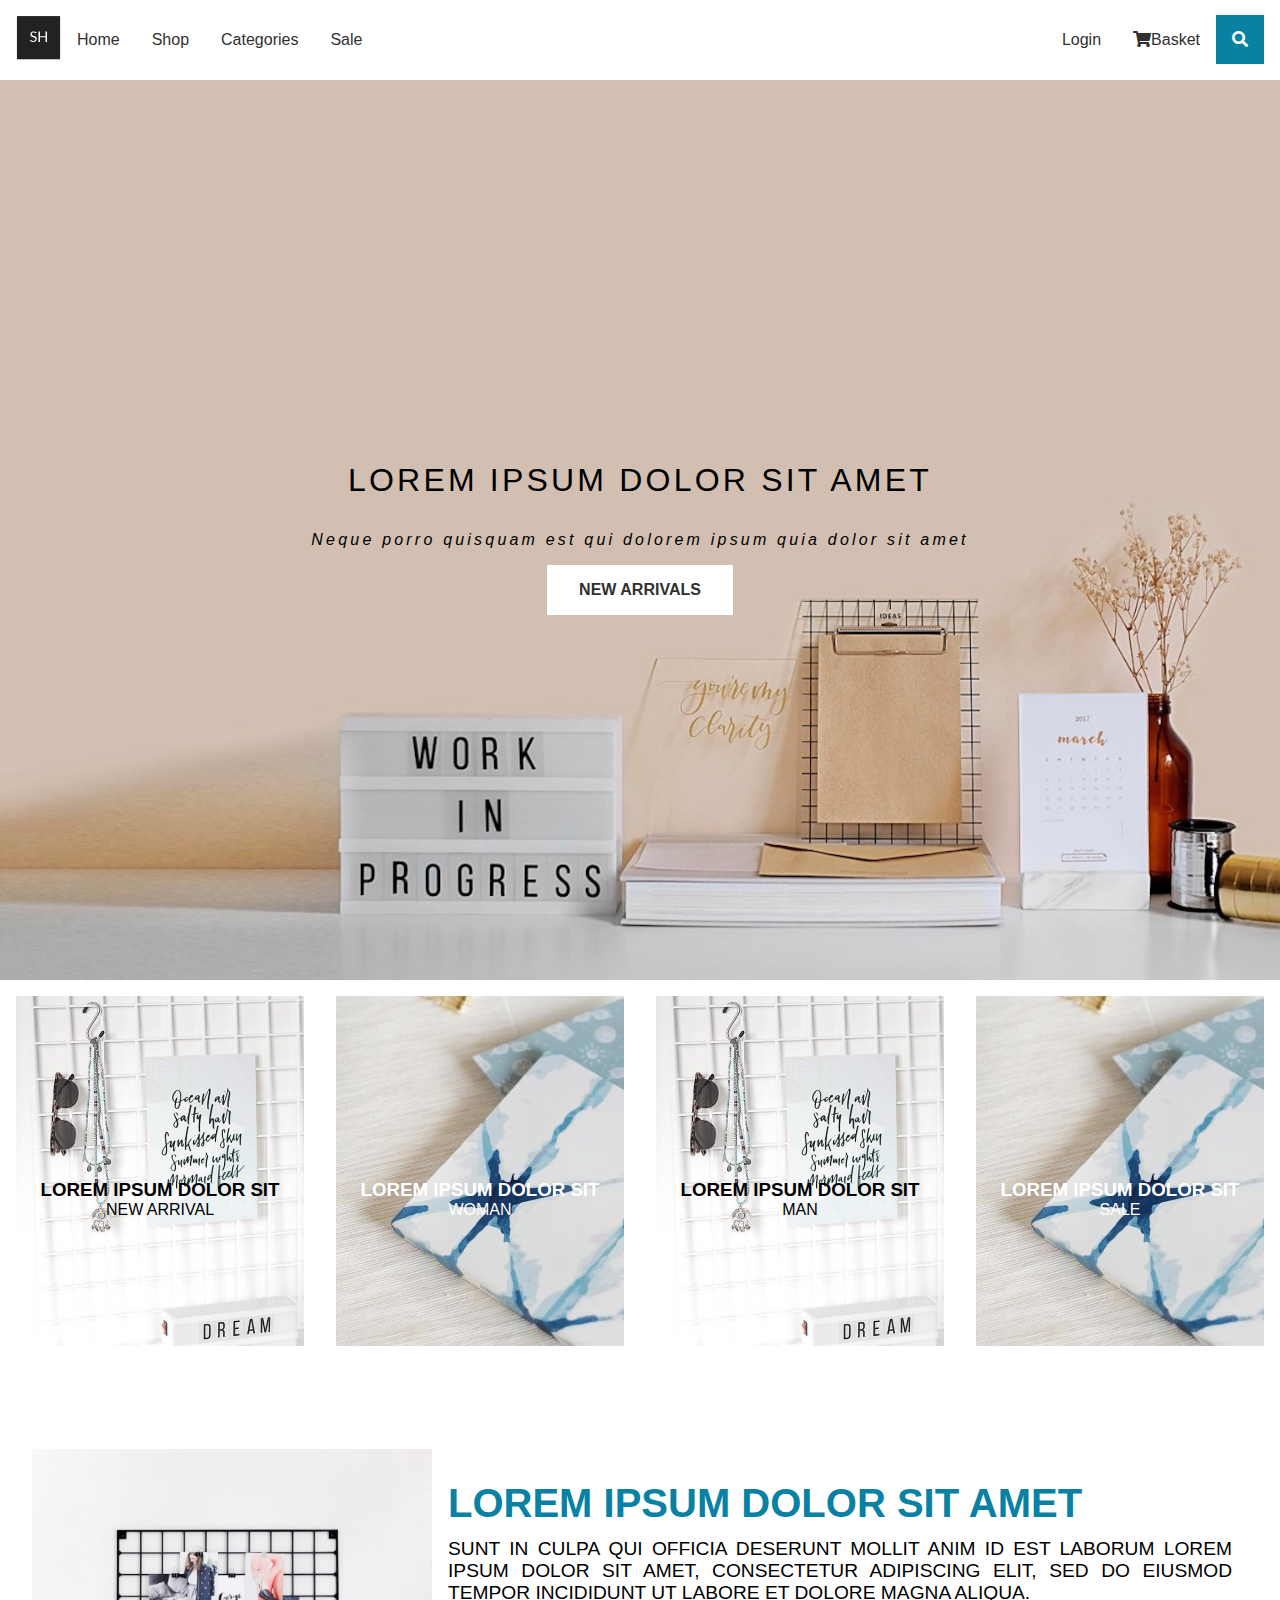
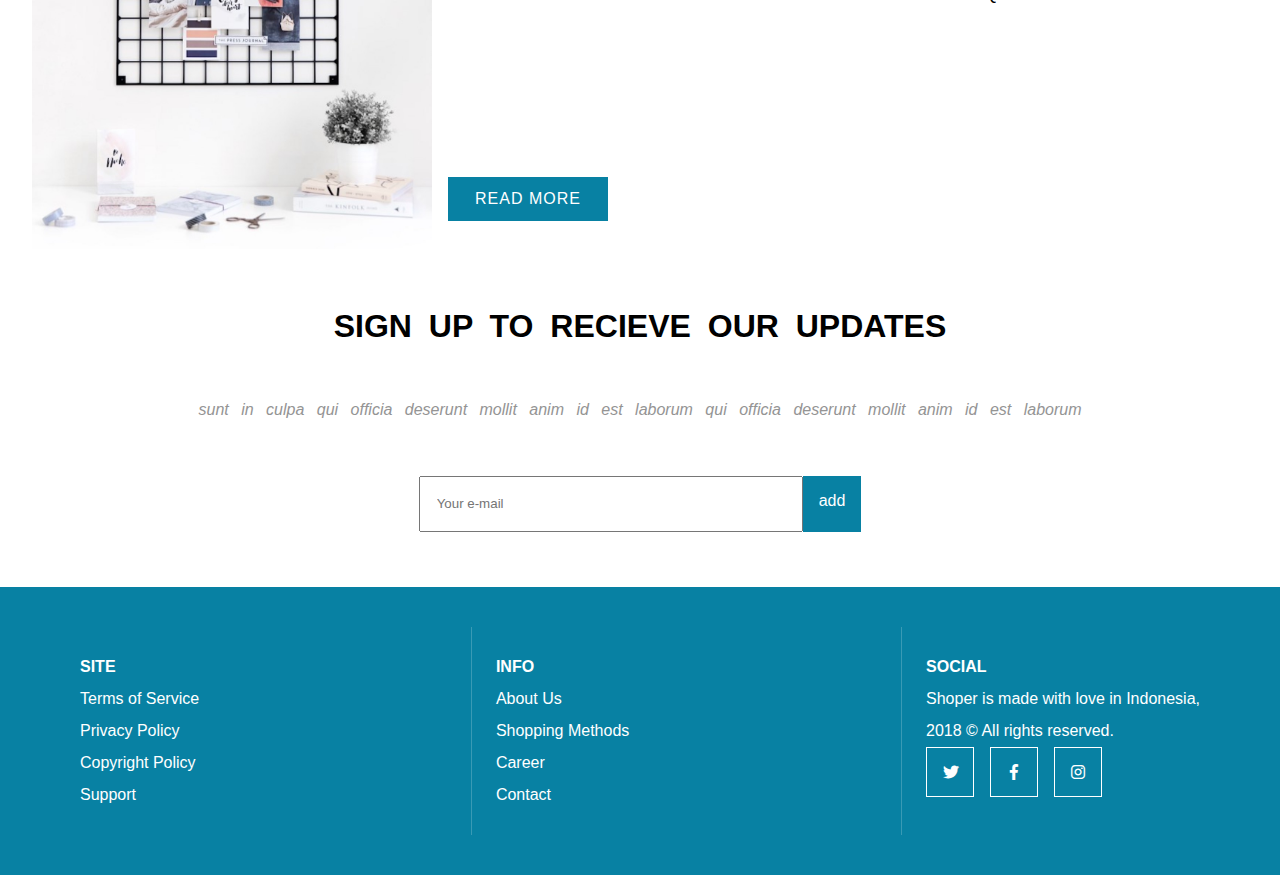
<file: e-commerce/index.html>
<!DOCTYPE html>
<html>
<head>
	<meta charset="utf-8">
	<meta http-equiv="X-UA-Compatible" content="IE=edge">
	<meta name="viewport" content="width=device-width, initial-scale=1.0">
	<title>E-commerce</title>
	<link rel="stylesheet" href="web-fonts-with-css/css/fontawesome-all.css">
	<link rel="stylesheet" type="text/css" href="style.css">
	<link rel="shortcut icon" type="image/png" href="aset/logo.png">
</head>
<body>
	<header>
		<nav>
			<a href=""><img src="aset/logo.png"></a>
			<ul class="navbar-left">
				<li><a href="" class="color-black link">Home</a></li>
				<li><a href="" class="color-black link">Shop</a></li>
				<li><a href="" class="color-black link">Categories</a></li>
				<li><a href="" class="color-black link">Sale</a></li>
			</ul>
			<ul class="navbar-right">
				<li><a href="" class="color-black link">Login</a></li>
				<li><a href="" class="color-black link"><i class="fas fa-shopping-cart"></i>Basket</a></li>
				<li><a href="" class="button-blue-search"><i class="fas fa-search"></i></a></li>
			</ul>
		</nav>
	</header>
	<div class="main">
		<div class="main-container">
			<h1>Lorem ipsum dolor sit amet</h1>
			<p><em>Neque porro quisquam est qui dolorem ipsum quia dolor sit amet</em></p>
			<a href="" class="button-white">NEW ARRIVALS</a>
		</div>
	</div>
	<div class="images-box">
		<div class="images-box-container">
			<div class="images-box-content">
				<h3>lorem ipsum dolor sit</h3>
				<p>new arrival</p>
			</div>
			<div class="images-box-content color-white">
				<h3>lorem ipsum dolor sit</h3>
				<p>woman</p>
			</div>
			<div class="images-box-content">
				<h3>lorem ipsum dolor sit</h3>
				<p>man</p>
			</div>
			<div class="images-box-content color-white">
				<h3>lorem ipsum dolor sit</h3>
				<p>sale</p>
			</div>
		</div>
	</div>
	<div class="article">
		<div class="article-container">
			<div class="article-img">
				<img src="aset/blog.jpg" alt="blog">
			</div>
			<div class="article-text">
				<h3 class="color-blue">lorem ipsum dolor sit amet</h3>
				<p>sunt in culpa qui officia deserunt mollit anim id est laborum
					Lorem ipsum dolor sit amet, consectetur adipiscing elit, sed do eiusmod tempor incididunt ut labore et dolore magna aliqua.</p>
				<a href="" class="button-blue">Read more</a>
			</div>
		</div>
	</div>
	<div class="subscribe">
		<div class="subscribe-container">
			<h3>sign up to recieve our updates</h3>
			<p class="color-grey"><em>sunt in culpa qui officia deserunt mollit anim id est laborum qui officia deserunt mollit anim id est laborum</em></p>
			<div>
				<input type="email" name="email" placeholder="Your e-mail">
				<a href="" class="button-blue">add</a>
			</div>
		</div>
	</div>
	<footer class="bg-blue">
		<div class="footer-container">
			<div class="site">
				<h4>SITE</h4>
				<li><a href="">Terms of Service</a></li>
				<li><a href="">Privacy Policy</a></li>
				<li><a href="">Copyright Policy</a></li>
				<li><a href="">Support</a></li>
			</div>
			<div class="info">
				<h4>INFO</h4>
				<li><a href="">About Us</a></li>
				<li><a href="">Shopping Methods</a></li>
				<li><a href="">Career</a></li>
				<li><a href="">Contact</a></li>
			</div>
			<div class="social">
				<h4>SOCIAL</h4>
				<p>Shoper is made with love in Indonesia,<br> 2018 &copy All rights reserved.</p>
				<ul class="media-social">
					<li><a href=""><i class="fab fa-twitter button-grey"></i></a></li>
					<li><a href=""><i class="fab fa-facebook-f button-grey"></i></a></li>
					<li><a href=""><i class="fab fa-instagram button-grey"></i></a></li>
				</ul>
			</div>
		</div>
	</footer>
</body>
</html>
</file>
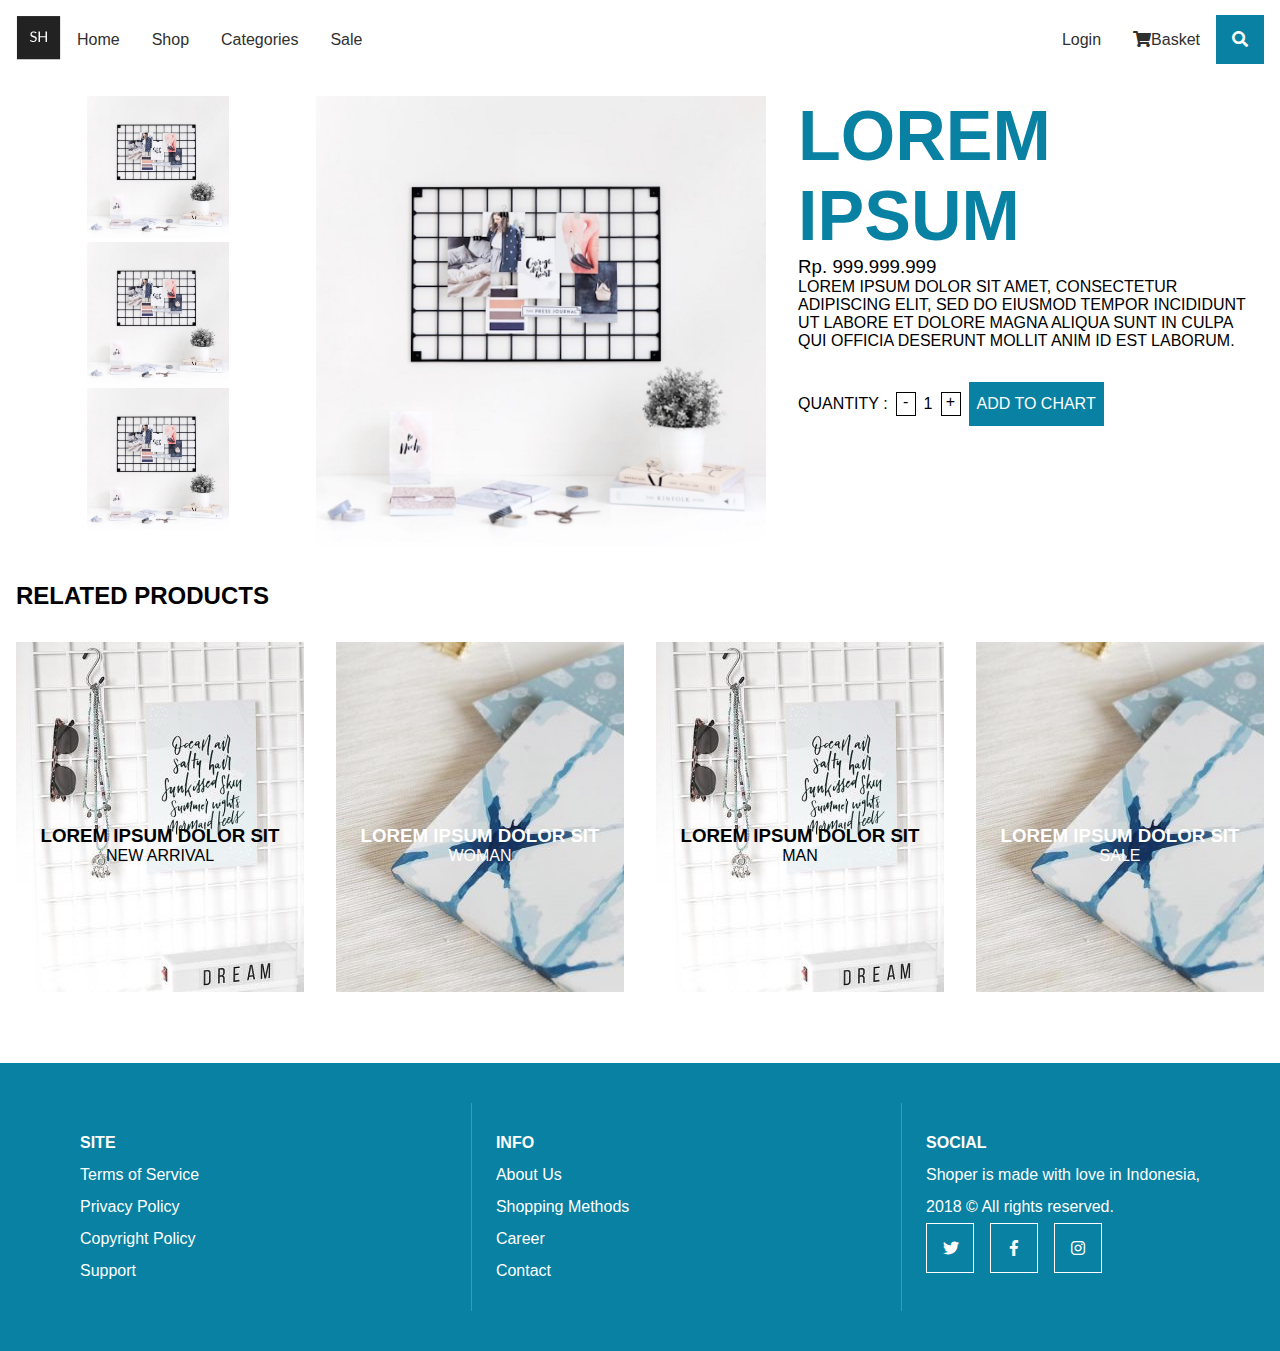
<file: e-commerce/detailproduk.html>
<!DOCTYPE html>
<html>
<head>
	<meta charset="utf-8">
	<meta http-equiv="X-UA-Compatible" content="IE=edge">
	<meta name="viewport" content="width=device-width, initial-scale=1.0">
	<title>E-commerce</title>
	<link rel="stylesheet" href="web-fonts-with-css/css/fontawesome-all.css">
	<link rel="stylesheet" type="text/css" href="style.css">
	<link rel="shortcut icon" type="image/png" href="aset/logo.png">
</head>
<body>
	<header>
		<nav>
			<a href=""><img src="aset/logo.png"></a>
			<ul class="navbar-left">
				<li><a href="" class="color-black link">Home</a></li>
				<li><a href="" class="color-black link">Shop</a></li>
				<li><a href="" class="color-black link">Categories</a></li>
				<li><a href="" class="color-black link">Sale</a></li>
			</ul>
			<ul class="navbar-right">
				<li><a href="" class="color-black link">Login</a></li>
				<li><a href="" class="color-black link"><i class="fas fa-shopping-cart"></i>Basket</a></li>
				<li><a href="" class="button-blue-search"><i class="fas fa-search"></i></a></li>
			</ul>
		</nav>
	</header>
	<div class="detail-produk">
		<div class="dp-container">
			<div class="photo-aside">
				<div><img src="aset/blog.jpg" alt="blog"></div>
				<div><img src="aset/blog.jpg" alt="blog"></div>
				<div><img src="aset/blog.jpg" alt="blog"></div>
			</div>
			<div class="main-photo">
				<img src="aset/blog.jpg" alt="blog">
			</div>
			<div class="detail-produk-text">
				<h1 class="color-blue">LOREM IPSUM</h1>
				<h3>Rp. 999.999.999</h3>
				<p>Lorem ipsum dolor sit amet, consectetur adipiscing elit, sed do eiusmod tempor incididunt ut labore et dolore magna aliqua sunt in culpa qui officia deserunt mollit anim id est laborum.</p>
				<div class="quantity">
					<p>quantity :</p>
					<p class="btn">-</p>
					<p>1</p>
					<p class="btn">+</p>
					<a href="" class="button-blue">ADD TO CHART</a>
				</div>
			</div>
		</div>
	</div>
	<div class="images-box">
		<h2>RELATED PRODUCTS</h2>
		<div class="images-box-container">
			<div class="images-box-content">
				<h3>lorem ipsum dolor sit</h3>
				<p>new arrival</p>
			</div>
			<div class="images-box-content color-white">
				<h3>lorem ipsum dolor sit</h3>
				<p>woman</p>
			</div>
			<div class="images-box-content">
				<h3>lorem ipsum dolor sit</h3>
				<p>man</p>
			</div>
			<div class="images-box-content color-white">
				<h3>lorem ipsum dolor sit</h3>
				<p>sale</p>
			</div>
		</div>
	</div>
	<footer class="bg-blue">
		<div class="footer-container">
			<div class="site">
				<h4>SITE</h4>
				<li><a href="">Terms of Service</a></li>
				<li><a href="">Privacy Policy</a></li>
				<li><a href="">Copyright Policy</a></li>
				<li><a href="">Support</a></li>
			</div>
			<div class="info">
				<h4>INFO</h4>
				<li><a href="">About Us</a></li>
				<li><a href="">Shopping Methods</a></li>
				<li><a href="">Career</a></li>
				<li><a href="">Contact</a></li>
			</div>
			<div class="social">
				<h4>SOCIAL</h4>
				<p>Shoper is made with love in Indonesia,<br> 2018 &copy All rights reserved.</p>
				<ul class="media-social">
					<li><a href=""><i class="fab fa-twitter button-grey"></i></a></li>
					<li><a href=""><i class="fab fa-facebook-f button-grey"></i></a></li>
					<li><a href=""><i class="fab fa-instagram button-grey"></i></a></li>
				</ul>
			</div>
		</div>
	</footer>
</body>
</html>
</file>
<file: e-commerce/style.css>
*{
	box-sizing: border-box;
	margin: 0;
	padding: 0;
	font-family: 'Lato', sans-serif;
}
li{list-style: none;}
a{text-decoration: none;}
.bg-blue{background-color: #0881a3}
.color-white{color: #ffffff}
.color-black{color: #303030}
.color-grey{color: #949494;}
.color-blue{color: #0881a3}
.button-blue{
	background-color: #0881a3;
	color: #ffffff;
	padding:0.8rem 0.5rem;
}
.button-white{
	background-color: #ffffff;
	padding: 1rem 2rem;
	color: #303030;
	text-transform: uppercase;
	font-weight: 900;
}
.button-grey{
	border: 1px solid #ffffff;
	color: #ffffff;
	padding: 1rem;
	margin: 0 1rem 0 0;
	width: 48px;
}
.button-blue-search{
	background-color: #0881a3;
	color: #ffffff;
	font-size: 1rem;
}
.button-blue-search i{font-size: 1rem; text-align: center;}
header{padding: 1rem}
nav{
	display: flex;
	flex-direction: row;
	align-items: center;
	width: 100%;
}
.navbar-left, .navbar-right{
	display: flex;
}
.navbar-left{flex:1;}
.link{
	position: relative;
}
.link:before, .link:after{
	content: '';
	position: absolute;
	bottom: 0;
	left: 0;
	right: 0;
	height: 3px;
	background-color: #ecccb4;
}
.link:before{
	opacity: 0;
  	-webkit-transform: translateY(-8px);
          	transform: translateY(-8px);
  	transition: opacity 0s, -webkit-transform 0s cubic-bezier(0.175, 0.885, 0.32, 1.275);
  	transition: transform 0s cubic-bezier(0.175, 0.885, 0.32, 1.275), opacity 0s;
  	transition: transform 0s cubic-bezier(0.175, 0.885, 0.32, 1.275), opacity 0s, -webkit-transform 0s cubic-bezier(0.175, 0.885, 0.32, 1.275);
}
.link:after{
	opacity: 0;
  	-webkit-transform: translateY(4px);
          	transform: translateY(4px);
  	transition: opacity 0.2s, -webkit-transform 0.2s cubic-bezier(0.175, 0.885, 0.32, 1.275);
  	transition: transform 0.2s cubic-bezier(0.175, 0.885, 0.32, 1.275), opacity 0.2s;
  	transition: transform 0.2s cubic-bezier(0.175, 0.885, 0.32, 1.275), opacity 0.2s, -webkit-transform 0.2s cubic-bezier(0.175, 0.885, 0.32, 1.275);
}
.link:hover:before, .link:hover:after, .link:focus:before, .link:focus:after{
	opacity: 1;
  	-webkit-transform: translateY(0);
          	transform: translateY(0);
}
.link:hover:before, .link:focus:before{
  transition: opacity 0.2s, -webkit-transform 0.2s cubic-bezier(0.175, 0.885, 0.32, 1.275);
  transition: transform 0.2s cubic-bezier(0.175, 0.885, 0.32, 1.275), opacity 0.2s;
  transition: transform 0.2s cubic-bezier(0.175, 0.885, 0.32, 1.275), opacity 0.2s, -webkit-transform 0.2s cubic-bezier(0.175, 0.885, 0.32, 1.275);
}
.link:hover:after, .link:focus:after{
  transition: opacity 0s 0.2s, -webkit-transform 0s 0.2s cubic-bezier(0.175, 0.885, 0.32, 1.275);
  transition: transform 0s 0.2s cubic-bezier(0.175, 0.885, 0.32, 1.275), opacity 0s 0.2s;
  transition: transform 0s 0.2s cubic-bezier(0.175, 0.885, 0.32, 1.275), opacity 0s 0.2s, -webkit-transform 0s 0.2s cubic-bezier(0.175, 0.885, 0.32, 1.275);
}
.navbar-left a{
	padding: 1rem
}
.navbar-right a{
	padding: 1rem;
	align-self: flex-end;
}
.main{
	background: url(aset/main1.jpg);
	background-size: cover;
	height: 100vh;
}
.main-container{
	height: 100vh;
	display: flex;
	flex-direction: column;
	align-items: center;
	justify-content: center;
}
.main-container h1{
	margin: 1rem;
	text-transform: uppercase;
	font-weight: normal;
	letter-spacing: 0.2rem;
}
.main-container p{
	letter-spacing: 0.2rem;
	margin: 1rem;
}
/*images boxes*/
.images-box-container{
	display: grid;
	grid-template-columns: repeat(auto-fit, minmax(250px, 1fr));
}
.images-box-content{
	height: 45vh;
	margin: 1rem;
	display: flex;
	flex-direction: column;
	justify-content: center;
	align-items: center;
	text-transform: uppercase;
	text-align: center;
}
.images-box-content:nth-child(1){
	background: url(aset/p1.jpg) no-repeat;
}
.images-box-content:nth-child(2){
	background: url(aset/p2.jpg) no-repeat;

}
.images-box-content:nth-child(3){
	background: url(aset/p3.jpg) no-repeat;
}
.images-box-content:nth-child(4){
	background: url(aset/p4.jpg) no-repeat;
}
/*article*/
.article-container{
	display: flex;
	padding: 2rem;
}
.article-img{
	width: 50%;
}
.article-img img{
	width: 100%;
	min-width: 400px;
}
.article-text{
	display: flex;
	flex-direction: column;
	text-transform: uppercase;
	padding: 2rem 1rem;
}
.article-text h3{
	font-size: 2.5rem;
}
.article-text p{
	margin: 0.6em 0 2rem;
	text-align: justify;
	font-size: 1.2rem;
}
.article-text a{
  text-align: center;
  margin-top: auto;
  width: 160px;
  letter-spacing: 1px;
}
/*subscribe*/
.subscribe-container{
	display: flex;
	flex-direction: column;
	justify-content: space-around;
	align-items: center;
	height: 30vh;
	margin-bottom: 2rem
}
.subscribe-container h3{
	text-transform: uppercase;
	font-size: 2rem;
	word-spacing: 0.5rem;
}
.subscribe-container p{
	margin: 0.6em 1rem ;
	word-spacing: 0.5rem;
}
.subscribe-container div{
	width: 50%;
	display: flex;
	justify-content: center;
}
.subscribe-container div input{
	width: 60%;
	height: 3.5rem;
	padding: 1rem
}
.subscribe-container div a{
	height: 3.5rem;
	padding: 1rem
}
/*footer*/
footer{padding: 1.5rem}
.footer-container{
	display: flex;
	justify-content: space-between;
	padding: 1rem 2rem;
}
.footer-container li a, .footer-container p, h4{
	color: #ffffff
}
.site, .info, .social{
	line-height: 2;
	padding: 1.5rem;
}
.info, .social{border-left:1px solid #399ab5}
.media-social{
	display: flex;
}
.media-social li a i:hover{
	background-color: #d2d2d2;
	color: #ffffff;
	width: 48px;
	border: none;
}
.media-social li a i{text-align: center;}
/*detailproduk.html*/
.dp-container{
	display: flex;
	padding: 1rem;
	justify-content: space-between;
}
.main-photo{
	width: 50%;
	padding: 0 1rem
}
.main-photo img{min-width: 200px;max-width: 450px}
.photo-aside{display: flex;flex-direction: column;align-items: center;}
.photo-aside div{width:50%}
.photo-aside div img{width:100%}
.detail-produk-text{padding: 0 1rem;}
.detail-produk-text h1{font-size: 70px;font-weight: 900}
.detail-produk-text h3{font-weight: 100}
.detail-produk-text p{text-transform: uppercase;}
.quantity{
	display: flex;
	width: 100%;
	align-items: center;
	padding: 2rem 0
}
.quantity p{margin: 0 0.5rem 0 0}
.btn{
	border:1px solid black;
	width: 20px;
	height: 24px;
	text-align: center;
}
.images-box h2{padding: 1rem}
@media only screen and (max-width: 1000px){
	.dp-container{
		flex-direction: column;
		align-items: center;
	}
	.main-photo{order: -1}
	.photo-aside{
		display: flex;
	}
	.photo-aside div{padding: 0 1rem}
}
@media only screen and (max-width: 924px){
	.subscribe-container p, .subscribe-container h3 {
		text-align: center;
}
@media only screen and (max-width: 845px){
	.article-container{
		flex-wrap: wrap;
	}
	.article-img{
		width: 100%
	}
	.main-photo{
		width: 100%;
		align-self: center;
		padding: 0;
	}
}
@media only screen and (max-width : 750px){
	footer{padding: 0;}
}
@media only screen and (max-width: 700px) {
		.footer-container{
			padding: 1rem 0;
		}
}
@media only screen and (max-width: 603px){
	nav{flex-wrap: wrap}
	nav a{flex:1}
	.navbar-left{
		order: 1;
		justify-content: space-between;
		box-sizing: border-box;
		margin: 1rem 0 0.2rem 0;
	}
	.link:before, .link:after{
		bottom: 5px
	}
	.main-container{text-align: center;}
	.subscribe-container{margin-bottom: 6rem}
	.subscribe-container div input{
		width: 100%;
	}
	.footer-container{
		flex-direction: column;
		padding: 1rem 2rem;
	}
	.info, .social{border-top:1px solid #399ab5}
	.info, .social{border-left:hidden}
}
@media only screen and (max-width: 500px){
	.photo-aside{
		flex-direction: column;
		width: 100%;
	}
}
@media only screen and (max-width: 480px){
	.article-img img{
		min-width: 250px;
	}
	.subscribe-container div{width: 90%}
	.navbar-left a{padding: 1rem 0;}
}
</file>
